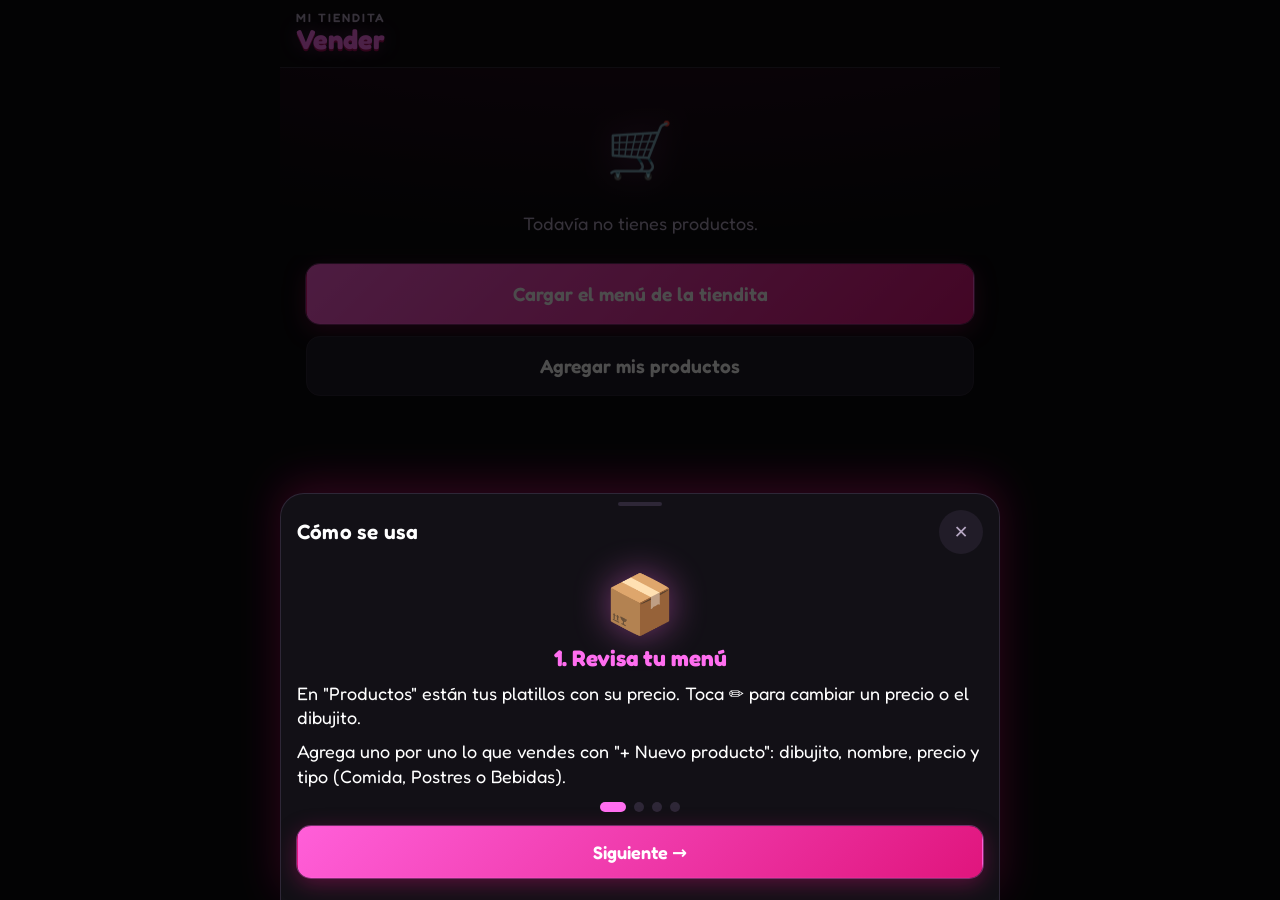
<file: index.html>
<!doctype html>
<html lang="es-MX">
<head>
  <meta charset="utf-8">
  <meta name="viewport" content="width=device-width, initial-scale=1, viewport-fit=cover">
  <meta name="theme-color" content="#0b0a0e">
  <script>
    // Aplicar el modo día antes de pintar, para que no parpadee.
    try {
      if (localStorage.getItem('tema') === 'claro') {
        document.documentElement.dataset.tema = 'claro';
        document.querySelector('meta[name=theme-color]').content = '#fff6fb';
      }
    } catch (e) { /* sin almacenamiento */ }
  </script>
  <title>Mi Tiendita</title>
  <link rel="manifest" href="manifest.json">
  <link rel="icon" href="icons/icon-192.png">
  <link rel="apple-touch-icon" href="icons/icon-192.png">
  <link rel="preconnect" href="https://fonts.googleapis.com">
  <link rel="preconnect" href="https://fonts.gstatic.com" crossorigin>
  <!-- La letra se carga sin bloquear: sin internet la app abre igual con la letra del sistema. -->
  <link rel="stylesheet" href="https://fonts.googleapis.com/css2?family=Fredoka:wght@400;500;600;700&display=swap" media="print" onload="this.media='all'">
  <link rel="stylesheet" href="css/app.css">
</head>
<body>
  <header class="barra-sup">
    <span class="marca">Mi Tiendita</span>
    <h1 id="titulo">Vender</h1>
  </header>
  <div id="aviso"></div>
  <main id="contenido"></main>
  <nav class="pestanas">
    <button data-tab="vender" class="activa"><span>🛒</span>Vender</button>
    <button data-tab="pedidos"><span>🍽️</span>Entregar<b class="badge" hidden></b></button>
    <button data-tab="inventario"><span>📦</span>Productos</button>
    <button data-tab="clientes"><span>📒</span>Cuentas</button>
    <button data-tab="reportes"><span>📊</span>Ganancias</button>
    <button data-tab="respaldo"><span>⚙️</span>Más</button>
  </nav>
  <div id="toast" role="status" aria-live="polite"></div>
  <script type="module" src="js/app.js"></script>
</body>
</html>
</file>
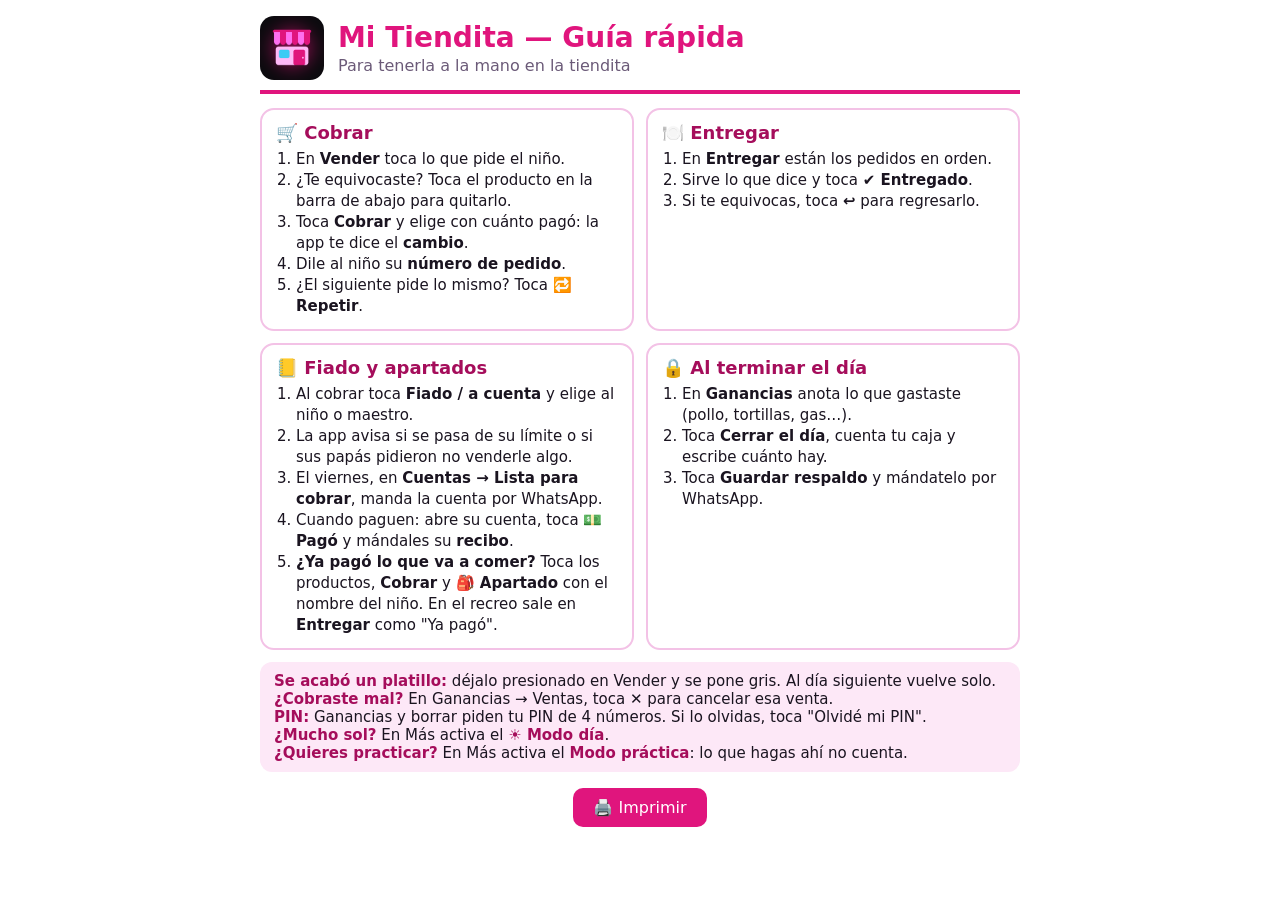
<file: docs/guia-rapida.html>
<!doctype html>
<html lang="es-MX">
<head>
<meta charset="utf-8">
<meta name="viewport" content="width=device-width, initial-scale=1">
<title>Guía rápida — Mi Tiendita</title>
<style>
  @page { size: letter; margin: 14mm; }
  * { box-sizing: border-box; }
  body { font-family: "Fredoka", system-ui, sans-serif; color: #1a1420; margin: 0; padding: 16px; background: #fff; }
  .hoja { max-width: 760px; margin: 0 auto; }
  header { display: flex; align-items: center; gap: 14px; border-bottom: 4px solid #e0157d; padding-bottom: 10px; margin-bottom: 14px; }
  header img { width: 64px; height: 64px; border-radius: 14px; }
  h1 { margin: 0; font-size: 28px; color: #e0157d; }
  header p { margin: 2px 0 0; color: #6b5a78; }
  .pasos { display: grid; grid-template-columns: 1fr 1fr; gap: 12px; }
  .paso { border: 2px solid #f3c2e6; border-radius: 14px; padding: 12px 14px; break-inside: avoid; }
  .paso h2 { margin: 0 0 6px; font-size: 18px; color: #a50d5b; }
  .paso ol, .paso ul { margin: 0; padding-left: 20px; line-height: 1.4; font-size: 15px; }
  .tip { margin-top: 12px; background: #fde8f7; border-radius: 12px; padding: 10px 14px; font-size: 15px; }
  .tip b { color: #a50d5b; }
  @media (max-width: 600px) { .pasos { grid-template-columns: 1fr; } }
  @media print { body { padding: 0; } .no-imprimir { display: none; } }
  .no-imprimir { text-align: center; margin: 16px 0; }
  .no-imprimir button { font: inherit; font-size: 16px; padding: 10px 20px; border: 0; border-radius: 10px; background: #e0157d; color: #fff; cursor: pointer; }
</style>
</head>
<body>
<div class="hoja">
  <header>
    <img src="../icons/icon-192.png" alt="">
    <div>
      <h1>Mi Tiendita — Guía rápida</h1>
      <p>Para tenerla a la mano en la tiendita</p>
    </div>
  </header>

  <div class="pasos">
    <section class="paso">
      <h2>🛒 Cobrar</h2>
      <ol>
        <li>En <b>Vender</b> toca lo que pide el niño.</li>
        <li>¿Te equivocaste? Toca el producto en la barra de abajo para quitarlo.</li>
        <li>Toca <b>Cobrar</b> y elige con cuánto pagó: la app te dice el <b>cambio</b>.</li>
        <li>Dile al niño su <b>número de pedido</b>.</li>
        <li>¿El siguiente pide lo mismo? Toca <b>🔁 Repetir</b>.</li>
      </ol>
    </section>
    <section class="paso">
      <h2>🍽️ Entregar</h2>
      <ol>
        <li>En <b>Entregar</b> están los pedidos en orden.</li>
        <li>Sirve lo que dice y toca <b>✔ Entregado</b>.</li>
        <li>Si te equivocas, toca <b>↩️</b> para regresarlo.</li>
      </ol>
    </section>
    <section class="paso">
      <h2>📒 Fiado y apartados</h2>
      <ol>
        <li>Al cobrar toca <b>Fiado / a cuenta</b> y elige al niño o maestro.</li>
        <li>La app avisa si se pasa de su límite o si sus papás pidieron no venderle algo.</li>
        <li>El viernes, en <b>Cuentas → Lista para cobrar</b>, manda la cuenta por WhatsApp.</li>
        <li>Cuando paguen: abre su cuenta, toca <b>💵 Pagó</b> y mándales su <b>recibo</b>.</li>
        <li><b>¿Ya pagó lo que va a comer?</b> Toca los productos, <b>Cobrar</b> y <b>🎒 Apartado</b> con el nombre del niño. En el recreo sale en <b>Entregar</b> como "Ya pagó".</li>
      </ol>
    </section>
    <section class="paso">
      <h2>🔒 Al terminar el día</h2>
      <ol>
        <li>En <b>Ganancias</b> anota lo que gastaste (pollo, tortillas, gas…).</li>
        <li>Toca <b>Cerrar el día</b>, cuenta tu caja y escribe cuánto hay.</li>
        <li>Toca <b>Guardar respaldo</b> y mándatelo por WhatsApp.</li>
      </ol>
    </section>
  </div>

  <div class="tip">
    <b>Se acabó un platillo:</b> déjalo presionado en Vender y se pone gris. Al día siguiente vuelve solo.<br>
    <b>¿Cobraste mal?</b> En Ganancias → Ventas, toca ✕ para cancelar esa venta.<br>
    <b>PIN:</b> Ganancias y borrar piden tu PIN de 4 números. Si lo olvidas, toca "Olvidé mi PIN".<br>
    <b>¿Mucho sol?</b> En Más activa el <b>☀️ Modo día</b>.<br>
    <b>¿Quieres practicar?</b> En Más activa el <b>Modo práctica</b>: lo que hagas ahí no cuenta.
  </div>

  <div class="no-imprimir"><button onclick="print()">🖨️ Imprimir</button></div>
</div>
</body>
</html>
</file>
<file: css/app.css>
/* Tema: negro, rosa y magenta, con acentos cian (positivo) y rojo (deudas o faltantes). */
:root {
  --fondo: #0b0a0e;
  --tarjeta: #17141c;
  --tarjeta-2: #211c28;
  --borde: #2e2737;
  --texto: #ffffff;
  --suave: #b7a8c4;
  --rosa: #ff6ef0;
  --rosa-claro: #ffb8f7;
  --magenta: #e0157d;
  --magenta-osc: #a50d5b;
  --cian: #3ccbf4;
  --rojo: #ff4d6a;
  --amarillo: #ffd166;
  --degradado: linear-gradient(135deg, #ff5fd9 0%, #e0157d 100%);
  --brillo: 0 0 0 1px rgba(255, 110, 240, .35), 0 6px 22px rgba(224, 21, 125, .35);
  --radio: 18px;
  --nav: 70px;
  color-scheme: dark;
}

* { box-sizing: border-box; -webkit-tap-highlight-color: transparent; }
html, body { margin: 0; }
html { background: var(--fondo); }
body {
  font-family: "Fredoka", system-ui, -apple-system, "Segoe UI", Roboto, sans-serif;
  font-size: 18px;
  background:
    radial-gradient(120% 60% at 50% -10%, rgba(224, 21, 125, .18), transparent 60%),
    var(--fondo);
  background-attachment: fixed;
  color: var(--texto);
  padding-bottom: calc(var(--nav) + env(safe-area-inset-bottom));
  max-width: 720px;
  margin: 0 auto;
  min-height: 100vh;
}
button, input, select { font: inherit; color: inherit; }
button { cursor: pointer; }
h2 { font-size: 1.15rem; font-weight: 600; margin: 24px 0 10px; color: var(--rosa-claro); letter-spacing: .2px; }

/* Barra superior */
.barra-sup {
  position: sticky; top: 0; z-index: 5;
  background: rgba(11, 10, 14, .88);
  -webkit-backdrop-filter: blur(10px); backdrop-filter: blur(10px);
  border-bottom: 1px solid var(--borde);
  padding: 10px 16px 12px;
}
.barra-sup .marca {
  display: block; font-size: .75rem; font-weight: 600; letter-spacing: 2px;
  text-transform: uppercase; color: var(--suave);
}
.barra-sup h1 {
  margin: 0; font-size: 1.7rem; font-weight: 700; line-height: 1.1;
  color: var(--rosa);
  text-shadow: 0 2px 0 var(--magenta-osc), 0 0 18px rgba(255, 110, 240, .35);
}
main { padding: 14px 16px 16px; }

/* Navegación inferior */
.pestanas {
  position: fixed; bottom: 0; left: 0; right: 0; z-index: 10;
  display: flex; max-width: 720px; margin: 0 auto;
  background: rgba(16, 14, 20, .96);
  -webkit-backdrop-filter: blur(10px); backdrop-filter: blur(10px);
  border-top: 1px solid var(--borde);
  padding-bottom: env(safe-area-inset-bottom);
}
.pestanas button {
  position: relative; flex: 1; height: var(--nav); border: 0; background: none;
  display: flex; flex-direction: column; align-items: center; justify-content: center;
  font-size: .72rem; color: var(--suave); gap: 3px;
}
.pestanas button[hidden] { display: none; }
.pestanas button span {
  font-size: 1.4rem; width: 48px; height: 32px; border-radius: 16px;
  display: flex; align-items: center; justify-content: center; transition: background .15s;
}
.pestanas button.activa { color: var(--rosa); font-weight: 600; }
.pestanas button.activa span { background: rgba(255, 110, 240, .16); }
.pestanas .badge {
  position: absolute; top: 5px; left: 50%; margin-left: 8px;
  background: var(--rojo); color: #fff; font-size: .72rem; font-weight: 700;
  min-width: 20px; height: 20px; border-radius: 999px; padding: 0 5px;
  display: flex; align-items: center; justify-content: center;
  box-shadow: 0 0 0 2px var(--fondo);
}
.pestanas .badge[hidden] { display: none; }

/* Botones */
.btn {
  border: 1.5px solid var(--borde); background: var(--tarjeta-2); color: var(--texto);
  border-radius: 14px; padding: 12px 16px; min-height: 52px; font-weight: 600;
  transition: transform .08s, filter .15s;
}
.btn:active { transform: scale(.97); filter: brightness(1.15); }
.btn:disabled { opacity: .4; }
.btn.primario { background: var(--degradado); border-color: transparent; color: #fff; box-shadow: var(--brillo); }
.btn.verde { background: linear-gradient(135deg, #5ad8ff 0%, #1c9fd6 100%); border-color: transparent; color: #04131b; }
.btn.peligro { background: transparent; border-color: var(--rojo); color: var(--rojo); }
.btn.grande { width: 100%; font-size: 1.2rem; min-height: 60px; }
.fila { display: flex; gap: 10px; flex-wrap: wrap; }
.fila > .btn { flex: 1; }

/* Chips (categorías, periodos y gastos rápidos) */
.periodos { display: flex; gap: 8px; flex-wrap: wrap; margin-bottom: 14px; }
.periodos .btn {
  flex: none; min-height: 42px; padding: 8px 14px; font-size: .95rem;
  border-radius: 999px; background: var(--tarjeta);
}
.periodos .btn.sel { background: var(--degradado); border-color: transparent; color: #fff; box-shadow: var(--brillo); }

/* Cuadrícula de productos */
.grid { display: grid; grid-template-columns: repeat(auto-fill, minmax(104px, 1fr)); gap: 10px; }
.prod {
  position: relative; border: 1.5px solid var(--borde);
  background: linear-gradient(180deg, var(--tarjeta-2), var(--tarjeta));
  border-radius: var(--radio); padding: 12px 6px 10px; min-height: 124px;
  display: flex; flex-direction: column; align-items: center; justify-content: center; gap: 3px;
  -webkit-user-select: none; user-select: none; -webkit-touch-callout: none; touch-action: manipulation;
  transition: transform .08s, border-color .15s;
}
.prod:active { transform: scale(.94); border-color: var(--rosa); box-shadow: var(--brillo); }
.prod .emoji { font-size: 2.5rem; line-height: 1.1; filter: drop-shadow(0 3px 6px rgba(0, 0, 0, .5)); }
.prod .nom { font-size: .95rem; font-weight: 500; text-align: center; line-height: 1.15; }
.prod .precio { font-size: 1.15rem; font-weight: 700; color: var(--rosa); }
.prod .stock {
  position: absolute; top: 6px; right: 6px; font-size: .68rem;
  background: var(--borde); border-radius: 8px; padding: 1px 6px; color: var(--suave);
}
.prod.bajo { border-color: var(--amarillo); }
.prod.bajo .stock { background: var(--amarillo); color: #241a00; }
.prod .cuantos {
  position: absolute; top: 6px; left: 6px; background: var(--degradado); color: #fff;
  font-weight: 700; border-radius: 999px; min-width: 28px; height: 28px; padding: 0 6px;
  display: flex; align-items: center; justify-content: center; font-size: .95rem;
  box-shadow: 0 2px 8px rgba(224, 21, 125, .5);
}
.prod.agotado { opacity: .4; filter: grayscale(1); border-style: dashed; }
.prod.agotado .stock { background: #fff; color: #000; }
.pista { text-align: center; color: var(--suave); font-size: .8rem; margin: 10px 0 0; opacity: .8; }

/* Ticket */
.ticket {
  position: sticky; bottom: calc(var(--nav) + env(safe-area-inset-bottom) + 8px);
  margin-top: 14px; background: rgba(23, 20, 28, .97);
  border: 1.5px solid var(--magenta); border-radius: var(--radio); padding: 12px;
  box-shadow: 0 -4px 30px rgba(0, 0, 0, .6), 0 0 24px rgba(224, 21, 125, .25);
}
.ticket .items { display: flex; gap: 6px; flex-wrap: wrap; margin-bottom: 10px; }
.ticket .chip {
  border: 1px solid var(--borde); background: var(--tarjeta-2); color: var(--texto);
  border-radius: 999px; padding: 6px 12px; font-size: .9rem;
}
.ticket .acciones { display: flex; gap: 8px; }
.ticket .cobrar { flex: 1; font-size: 1.3rem; }
.ticket .limpiar { width: 60px; }
.ticket-vacio { text-align: center; color: var(--suave); padding: 18px; }

/* Cobro */
.total-grande { text-align: center; font-size: 2.8rem; font-weight: 700; margin: 2px 0; }
.etiqueta { text-align: center; color: var(--suave); margin: 0; }
.billetes { display: grid; grid-template-columns: repeat(3, 1fr); gap: 8px; margin: 12px 0; }
.billetes .btn { font-size: 1.2rem; }
.billetes .btn.sel { border-color: var(--rosa); background: rgba(255, 110, 240, .14); color: var(--rosa); }
.cambio {
  text-align: center; border-radius: var(--radio); padding: 12px; margin: 10px 0;
  background: rgba(60, 203, 244, .1); border: 1.5px solid rgba(60, 203, 244, .4);
}
.cambio:empty { display: none; }
.cambio strong { display: block; font-size: 2.6rem; color: var(--cian); }
.cambio.falta { background: rgba(255, 77, 106, .1); border-color: rgba(255, 77, 106, .45); }
.cambio.falta strong { color: var(--rojo); }

/* Listas */
.lista { display: flex; flex-direction: column; gap: 8px; }
.item {
  display: flex; align-items: center; gap: 12px; width: 100%; text-align: left;
  background: var(--tarjeta); border: 1px solid var(--borde); border-radius: 14px; padding: 12px;
}
button.item:active { border-color: var(--rosa); }
.item .emoji { font-size: 1.8rem; }
.item .info { flex: 1; min-width: 0; }
.item .info b { display: block; font-weight: 600; }
.item .info small { color: var(--suave); }
.item .der { text-align: right; font-weight: 600; white-space: nowrap; }
.debe { color: var(--rojo); }
.afavor { color: var(--cian); }
.etq {
  display: inline-block; font-size: .7rem; padding: 1px 7px; border-radius: 6px;
  background: rgba(255, 77, 106, .15); color: var(--rojo); margin-left: 6px; vertical-align: middle;
}
.etq.ok { background: rgba(60, 203, 244, .15); color: var(--cian); }

.alerta {
  background: rgba(255, 110, 240, .08); border: 1px solid rgba(255, 110, 240, .35);
  border-radius: var(--radio); padding: 12px; margin-bottom: 12px;
}
.alerta ul { margin: 6px 0 10px; padding-left: 20px; }
.aviso-respaldo {
  display: block; width: 100%; border: 0; border-bottom: 1px solid rgba(255, 209, 102, .3);
  background: rgba(255, 209, 102, .12); color: var(--amarillo);
  padding: 10px 16px; text-align: left; font-size: .95rem;
}
.buscar {
  width: 100%; font-size: 1.1rem; padding: 12px 14px; border-radius: 14px;
  border: 1.5px solid var(--borde); background: var(--tarjeta); margin-bottom: 10px;
}
.buscar::placeholder, .campo input::placeholder { color: #7d708a; }

/* Reportes */
.tarjetas { display: grid; grid-template-columns: 1fr 1fr; gap: 10px; }
.tarjeta { background: var(--tarjeta); border: 1px solid var(--borde); border-radius: var(--radio); padding: 12px 14px; }
.tarjeta small { color: var(--suave); display: block; font-size: .8rem; }
.tarjeta strong { font-size: 1.5rem; font-weight: 600; }
.tarjeta.ancha {
  grid-column: span 2; border: 0; padding: 16px;
  background: var(--degradado); box-shadow: var(--brillo);
}
.tarjeta.ancha small { color: rgba(255, 255, 255, .85); }
.tarjeta.ancha strong { font-size: 2.4rem; font-weight: 700; color: #fff; }
.tarjeta.ancha.perdida { background: linear-gradient(135deg, #ff6b81, #b3123a); }
.ranking { display: flex; flex-direction: column; gap: 10px; }
.rank { display: grid; grid-template-columns: 1fr auto; gap: 4px 8px; }
.rank b { font-weight: 600; color: var(--rosa-claro); }
.rank .barra { grid-column: span 2; height: 10px; background: var(--tarjeta-2); border-radius: 5px; overflow: hidden; }
.rank .barra i { display: block; height: 100%; background: var(--degradado); border-radius: 5px; }

/* Ventanas */
.modal {
  border: 1px solid var(--borde); border-bottom: 0; border-radius: 24px 24px 0 0;
  padding: 0; width: 100%; max-width: 720px; margin: auto auto 0; max-height: 92vh;
  background: #121016; color: var(--texto);
  box-shadow: 0 -10px 40px rgba(224, 21, 125, .2);
}
.modal::backdrop { background: rgba(0, 0, 0, .7); }
.modal header { display: flex; align-items: center; justify-content: space-between; padding: 16px 16px 0; }
.modal header::before {
  content: ""; position: absolute; top: 8px; left: 50%; width: 44px; height: 4px;
  margin-left: -22px; border-radius: 2px; background: var(--borde);
}
.modal header h2 { margin: 0; color: var(--texto); font-size: 1.3rem; }
.modal .x { border: 0; background: var(--tarjeta-2); border-radius: 50%; font-size: 1.1rem; width: 44px; height: 44px; color: var(--suave); }
.modal .cuerpo { padding: 10px 16px 22px; }
.grande-txt { font-size: 1.15rem; }

.form { display: flex; flex-direction: column; gap: 14px; }
.campo { display: flex; flex-direction: column; gap: 6px; font-weight: 500; border: 0; padding: 0; margin: 0; }
.campo > span, .campo legend { color: var(--rosa-claro); font-size: .95rem; }
.campo input, .campo select {
  padding: 12px 14px; border-radius: 14px; border: 1.5px solid var(--borde); background: var(--tarjeta);
}
.campo input:focus, .campo select:focus, .buscar:focus {
  outline: none; border-color: var(--rosa); box-shadow: 0 0 0 3px rgba(255, 110, 240, .2);
}
.emoji-input { font-size: 1.8rem; width: 90px; text-align: center; }
.emojis { display: flex; flex-wrap: wrap; gap: 6px; }
.emojis button { font-size: 1.5rem; border: 1px solid var(--borde); background: var(--tarjeta); border-radius: 12px; width: 46px; height: 46px; }
.emojis button:active { border-color: var(--rosa); }
.check { display: flex; align-items: center; gap: 12px; font-weight: 500; }
.check input { width: 24px; height: 24px; accent-color: var(--magenta); flex: none; }
.multi {
  border: 1.5px solid var(--borde); border-radius: 14px; padding: 10px 12px;
  display: flex; flex-direction: column; gap: 10px; max-height: 220px; overflow-y: auto;
}
.multi legend { padding: 0 4px; }
.multi .check { font-weight: 400; }

.vacio { text-align: center; padding: 34px 10px; color: var(--suave); display: flex; flex-direction: column; gap: 12px; align-items: stretch; }
.vacio .icono { font-size: 3.4rem; filter: drop-shadow(0 0 16px rgba(255, 110, 240, .4)); }

/* Aviso inferior */
#toast {
  position: fixed; left: 16px; right: 16px; bottom: calc(var(--nav) + 16px); z-index: 50;
  max-width: 680px; margin: 0 auto; background: #241e2b; color: #fff;
  border: 1px solid var(--magenta); border-radius: 16px; padding: 12px 16px;
  display: flex; align-items: center; justify-content: space-between; gap: 10px;
  box-shadow: 0 10px 30px rgba(0, 0, 0, .6);
  transform: translateY(150%); opacity: 0; transition: .2s; pointer-events: none;
}
#toast.visible { transform: none; opacity: 1; pointer-events: auto; }
#toast button { background: var(--degradado); border: 0; color: #fff; border-radius: 10px; padding: 8px 14px; font-weight: 600; }

/* Pedidos por entregar */
.pedido {
  display: flex; flex-wrap: wrap; align-items: center; gap: 4px 12px;
  background: var(--tarjeta); border: 1px solid var(--borde); border-left: 6px solid var(--rosa);
  border-radius: var(--radio); padding: 12px;
}
.pedido .turno {
  font-size: 2.1rem; font-weight: 700; min-width: 64px; text-align: center;
  color: var(--rosa); text-shadow: 0 2px 0 var(--magenta-osc);
}
.pedido .info { flex: 1; min-width: 0; }
.pedido .info b { font-size: 1.1rem; font-weight: 600; }
.pedido ul { margin: 2px 0 4px; padding-left: 18px; font-size: 1.1rem; font-weight: 500; }
.pedido small { color: var(--suave); }
.pedido .btn { flex-basis: 100%; min-height: 56px; font-size: 1.15rem; }

/* Cierre del día */
.resumen { background: var(--tarjeta); border: 1px solid var(--borde); border-radius: var(--radio); padding: 4px 14px; margin-bottom: 12px; }
.resumen-fila { display: flex; justify-content: space-between; padding: 9px 0; border-bottom: 1px solid var(--borde); }
.resumen-fila span { color: var(--suave); }
.resumen-fila:last-child { border-bottom: 0; }

/* Categorías de Vender: siempre en un renglón */
.categorias { display: grid; grid-template-columns: repeat(auto-fit, minmax(0, 1fr)); gap: 6px; }
.categorias .btn { padding: 6px 4px; font-size: .85rem; line-height: 1.15; min-height: 46px; border-radius: 14px; }
.modal .x:focus { outline: none; }

/* Lista de ventas */
.venta .info b { font-weight: 500; font-size: .95rem; }
.venta .btn { min-height: 44px; width: 44px; padding: 0; color: var(--rojo); }
.venta.cancelada { opacity: .5; }
.venta.cancelada .info b, .venta.cancelada .der { text-decoration: line-through; }

/* Guía */
.guia { text-align: center; }
.guia-icono { font-size: 3.6rem; margin: 4px 0 6px; filter: drop-shadow(0 0 18px rgba(255, 110, 240, .45)); }
.guia h3 { margin: 0 0 10px; font-size: 1.4rem; color: var(--rosa); }
.guia p { text-align: left; margin: 0 0 10px; line-height: 1.35; }
.puntos { display: flex; justify-content: center; gap: 8px; margin: 14px 0; }
.puntos i { width: 10px; height: 10px; border-radius: 50%; background: var(--borde); }
.puntos i.sel { background: var(--rosa); width: 26px; border-radius: 5px; }

/* Modo práctica */
.franja-practica {
  margin: -10px -16px 8px; display: flex; align-items: center; justify-content: space-between; gap: 8px;
  background: repeating-linear-gradient(135deg, #3ccbf4 0 14px, #2fb3dc 14px 28px); color: #04131b;
  padding: 8px 16px; font-weight: 600; font-size: .9rem;
}
.franja-practica button { border: 0; background: #04131b; color: #fff; border-radius: 10px; padding: 6px 12px; font-weight: 600; }
.estado-datos { margin: 0 0 10px; }

/* Aviso para instalar */
.aviso-instalar { background: rgba(255, 110, 240, .14); color: var(--rosa-claro); border-bottom-color: rgba(255, 110, 240, .35); font-weight: 600; }

/* Campos que solo aparecen con su casilla marcada */
.campo[hidden] { display: none; }

/* Gráfica de la semana: una serie, barras con 4px redondeados arriba y montos en texto */
.semana { display: grid; grid-template-columns: repeat(5, 1fr); gap: 8px; height: 150px; margin: 10px 0 8px; }
.semana-dia { display: grid; grid-template-rows: auto 1fr auto; gap: 4px; text-align: center; min-width: 0; }
.semana-monto { font-size: .72rem; color: var(--suave); white-space: nowrap; }
.semana-barra { display: flex; align-items: flex-end; border-bottom: 1px solid var(--borde); }
.semana-barra i { display: block; width: 100%; min-height: 2px; background: var(--magenta); border-radius: 4px 4px 0 0; }
.semana-nombre { font-size: .8rem; color: var(--suave); text-transform: capitalize; }
.semana-dia.hoy .semana-nombre, .semana-dia.hoy .semana-monto { color: var(--texto); font-weight: 600; }
.semana-dia.futuro .semana-barra i { background: transparent; }
.semana-totales { display: flex; flex-wrap: wrap; gap: 6px 14px; font-size: .9rem; color: var(--suave); }
.semana-totales b { color: var(--texto); }

/* PIN */
.pin-msg { margin-bottom: 6px; }
.pin-puntos { display: flex; justify-content: center; gap: 16px; margin: 10px 0 18px; }
.pin-puntos i { width: 18px; height: 18px; border-radius: 50%; border: 2px solid var(--rosa); }
.pin-puntos i.lleno { background: var(--rosa); box-shadow: 0 0 10px rgba(255, 110, 240, .5); }
.pin-teclado { display: grid; grid-template-columns: repeat(3, 1fr); gap: 10px; max-width: 320px; margin: 0 auto; }
.pin-teclado .btn { min-height: 64px; font-size: 1.6rem; border-radius: 18px; }
.pin-olvide { margin-top: 14px; background: transparent; border: 0; color: var(--suave); font-weight: 500; }

/* Repetir pedido */
.repetir { margin-top: 14px; border-style: dashed; border-color: var(--rosa); color: var(--rosa-claro); font-size: 1rem; line-height: 1.3; }

/* Aviso con botón "Ahora no" */
.aviso-doble { display: flex; align-items: stretch; }
.aviso-doble .aviso-respaldo { flex: 1; }
.aviso-omitir { border: 0; background: rgba(255, 110, 240, .08); color: var(--suave); padding: 0 14px; font-size: .85rem; white-space: nowrap; border-bottom: 1px solid rgba(255, 110, 240, .35); }

/* Reporte del mes */
.mes-nav { align-items: center; justify-content: space-between; flex-wrap: nowrap; margin-bottom: 10px; }
.mes-nav .btn { flex: none; width: 52px; }
.mes-nav b { font-size: 1.1rem; }
.reporte-mes h3 { margin: 0 0 8px; font-size: 1rem; color: var(--rosa-claro); }
.reporte-mes table { width: 100%; border-collapse: collapse; font-size: .85rem; }
.reporte-mes th, .reporte-mes td { padding: 7px 4px; text-align: right; border-bottom: 1px solid var(--borde); white-space: nowrap; }
.reporte-mes th:first-child, .reporte-mes td:first-child { text-align: left; text-transform: capitalize; }
.reporte-mes thead th { color: var(--suave); font-weight: 500; }
.reporte-mes tfoot th, .reporte-mes tfoot td { font-weight: 700; border-bottom: 0; border-top: 2px solid var(--rosa); }
.reporte-mes p { font-size: .9rem; margin: 10px 0 0; }
#impresion { display: none; }

@media print {
  body.imprimiendo { background: #fff !important; color: #000; padding: 0; max-width: none; }
  body.imprimiendo > :not(#impresion) { display: none !important; }
  body.imprimiendo #impresion { display: block; padding: 10mm; }
  #impresion .reporte-mes h3 { color: #a50d5b; font-size: 18px; }
  #impresion .reporte-mes table { font-size: 12px; }
  #impresion .reporte-mes th, #impresion .reporte-mes td { color: #000; border-color: #ddd; }
  #impresion .reporte-mes tfoot th, #impresion .reporte-mes tfoot td { border-top-color: #e0157d; }
  #impresion .debe { color: #b3123a; }
}

/* ☀️ Modo día: mismos colores de la marca sobre fondo claro, para leer con sol directo */
:root[data-tema="claro"] {
  --fondo: #fff6fb;
  --tarjeta: #ffffff;
  --tarjeta-2: #fdf0f8;
  --borde: #efd3e5;
  --texto: #1d1420;
  --suave: #66566f;
  --rosa: #b0107a;
  --rosa-claro: #940c63;
  --cian: #08739a;
  --rojo: #bf1f3d;
  --amarillo: #7a5000;
  --degradado: linear-gradient(135deg, #d8158f 0%, #a50d5b 100%);
  --brillo: 0 4px 14px rgba(165, 13, 91, .25);
  color-scheme: light;
}
[data-tema="claro"] body { background: radial-gradient(120% 60% at 50% -10%, rgba(224, 21, 125, .10), transparent 60%), var(--fondo); }
[data-tema="claro"] .barra-sup { background: rgba(255, 246, 251, .92); }
[data-tema="claro"] .barra-sup h1 { text-shadow: none; }
[data-tema="claro"] .pestanas { background: rgba(255, 255, 255, .97); }
[data-tema="claro"] .pestanas button.activa span { background: rgba(176, 16, 122, .12); }
[data-tema="claro"] .ticket { background: rgba(255, 255, 255, .98); box-shadow: 0 -4px 24px rgba(29, 20, 32, .15); }
[data-tema="claro"] .modal { background: #fffafd; box-shadow: 0 -10px 40px rgba(29, 20, 32, .18); }
[data-tema="claro"] .modal::backdrop { background: rgba(29, 20, 32, .45); }
[data-tema="claro"] #toast { background: #1d1420; color: #fff; }
[data-tema="claro"] .buscar::placeholder, [data-tema="claro"] .campo input::placeholder { color: #8f7f98; }
[data-tema="claro"] .prod .emoji { filter: drop-shadow(0 2px 3px rgba(0, 0, 0, .2)); }
[data-tema="claro"] .prod.agotado .stock { background: #1d1420; color: #fff; }
[data-tema="claro"] .billetes .btn.sel { background: rgba(176, 16, 122, .10); }
[data-tema="claro"] .cambio { background: rgba(8, 115, 154, .08); border-color: rgba(8, 115, 154, .35); }
[data-tema="claro"] .cambio.falta { background: rgba(191, 31, 61, .08); border-color: rgba(191, 31, 61, .35); }
[data-tema="claro"] .alerta { background: rgba(176, 16, 122, .06); border-color: rgba(176, 16, 122, .25); }
[data-tema="claro"] .aviso-respaldo { background: #fff1d6; border-bottom-color: #f0d6a0; }
[data-tema="claro"] .aviso-instalar, [data-tema="claro"] .aviso-omitir { background: #fbe3f2; border-bottom-color: #efc1de; }
[data-tema="claro"] .tarjeta.ancha.perdida { background: linear-gradient(135deg, #d63a57, #9e1030); }
[data-tema="claro"] .pedido .turno, [data-tema="claro"] .pin-puntos i.lleno { text-shadow: none; box-shadow: none; }

/* Apartados ya pagados */
.btn.apartar { border-style: dashed; border-color: var(--cian); color: var(--cian); font-size: 1rem; }
.pedido.apartado { border-left-color: var(--cian); }
.pedido.apartado .turno { text-shadow: none; }
.pedido.apartado .etq { margin-left: 0; margin-bottom: 2px; }
.pedido.apartado .info b { display: block; font-size: 1.25rem; }
</file>
